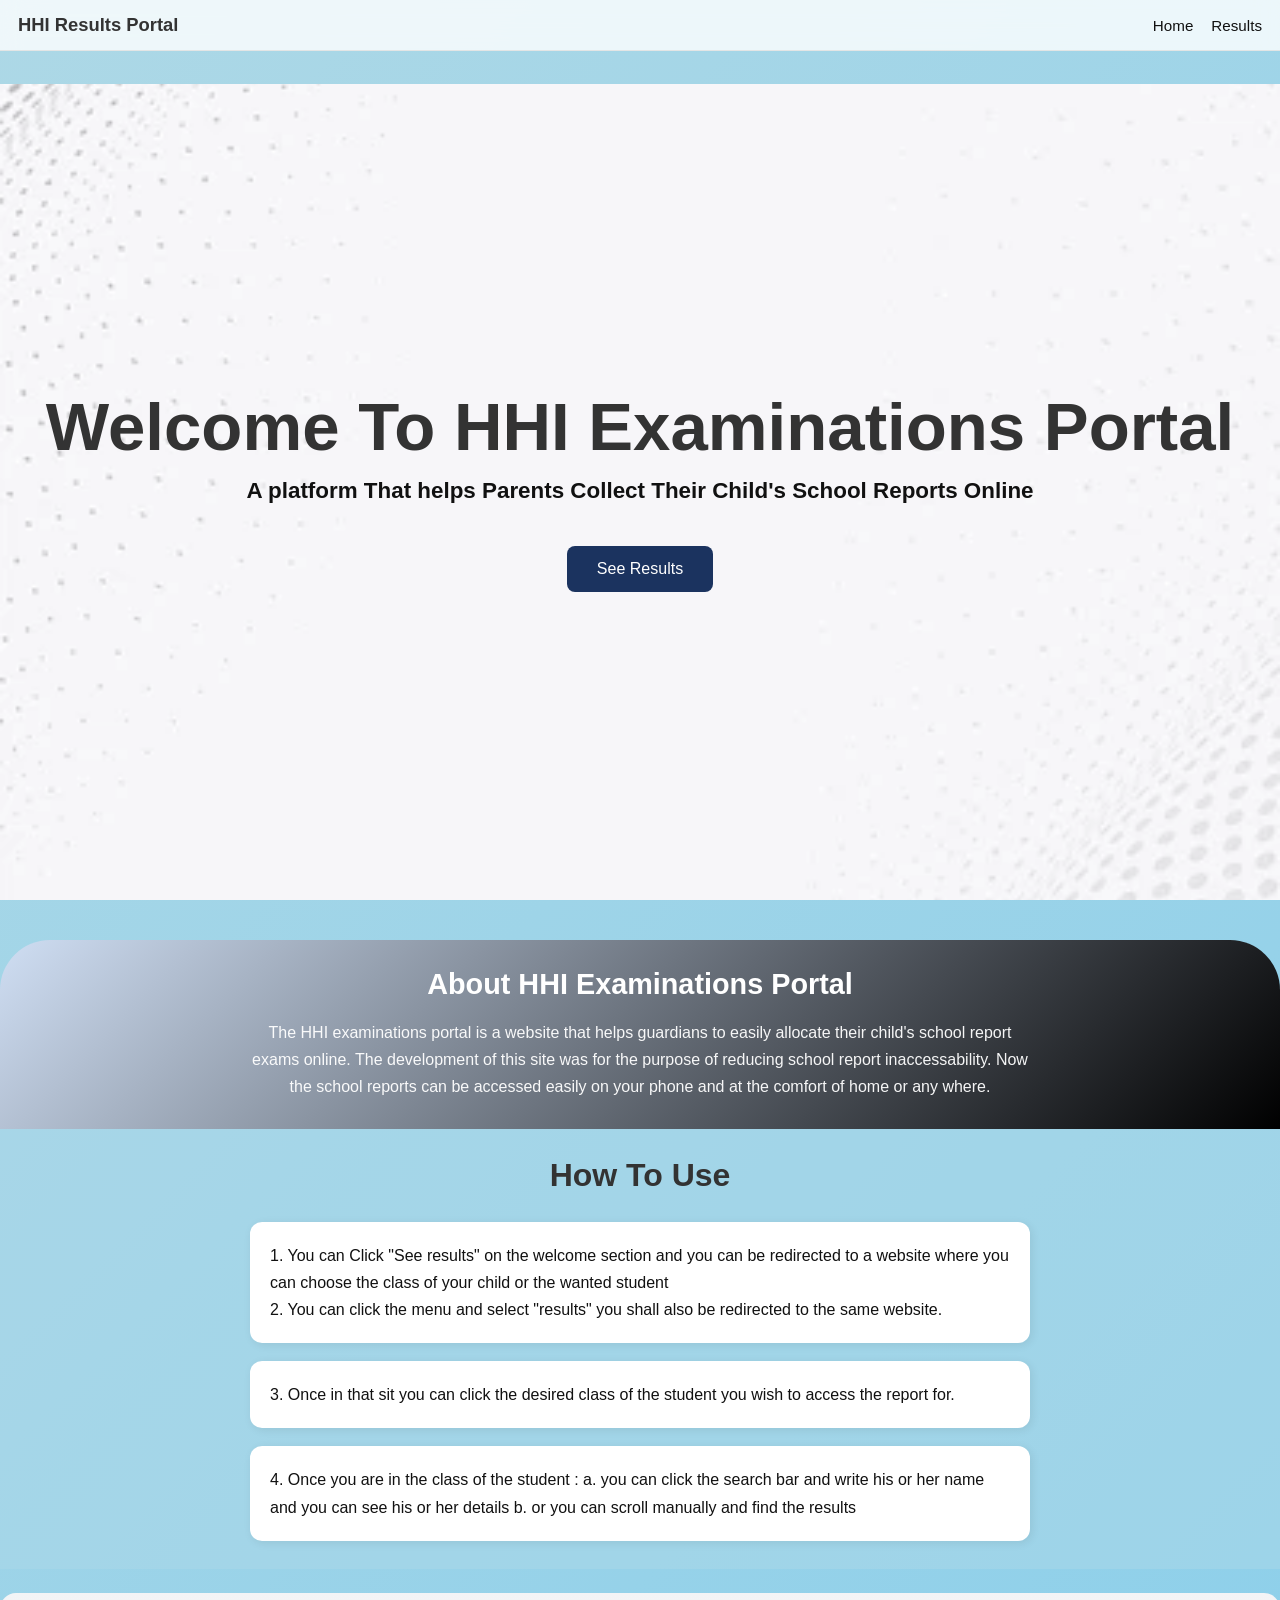
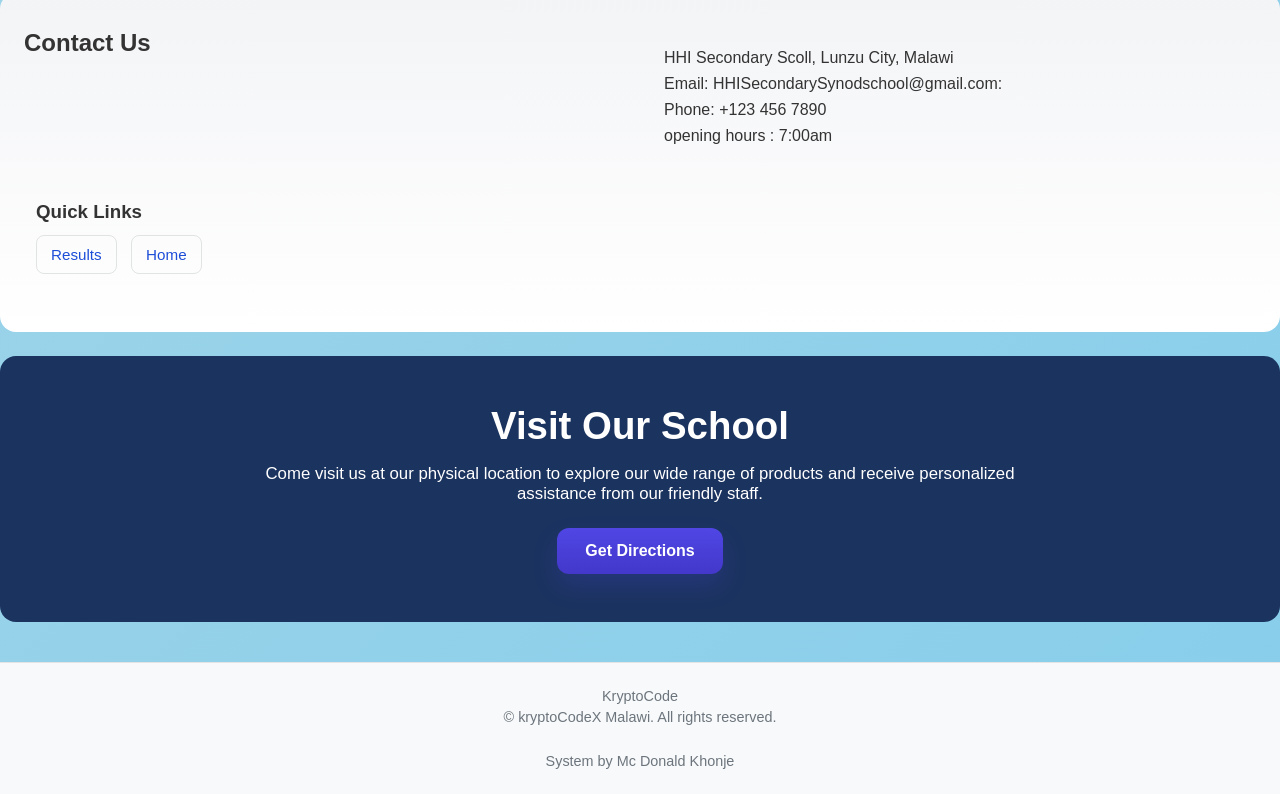
<file: index.html>
<!DOCTYPE html>
<html lang="en">
<head>
    <meta charset="UTF-8">
    <meta name="viewport" content="width=device-width, initial-scale=1.0">
    <title>HHI REPORT MANAGER</title>
    <link rel="stylesheet" href="index.css">
</head>
<body>
<header>
        <div class="logo-container">
            <p class="logo">HHI Results Portal</p>
        </div>
        <div class="links-container">
            <a href="" class="links">Home</a>
            <a href="" class="links">Results</a>
        </div>
        <div class="menu-container">
            <img onclick="show_menu()" class="menu" src="SVG's/menu.jpg">
        </div>
    </header>
    <div class="menu-menu">
            <a href="" class="menu-links">Home</a>
            <a href="other pages/class.html" class="menu-links">Results</a>
    </div>
    <main>
        <section class="hero-section">
            <div class="hero-container">
                <h1 class="hero">Welcome To HHI Examinations Portal</h1>
            </div>
            <div class="sub-hero-container">
                <h2 class="sub-hero">A platform That helps Parents Collect Their Child's School Reports Online</h2>
            </div>
            <div class="hero-button">
                <a href="other pages/class.html"  class="hero-link">See Results</a>
            </div>
        </section>

         <section class="topics-container">

            <center>
            <div class="topic-container">
            <h3 class="topic"><strong>About</strong> HHI Examinations <strong>Portal</strong></h3>
            <p class="topic-descriptipion">
                The HHI examinations portal is a website that helps guardians to easily allocate their child's school report exams online.
                The development of this site was for the purpose of reducing school report inaccessability. Now the school reports can be 
                accessed easily on your phone and at the comfort of home or any where.
            </p>
            </div>
            </center>
         </section>

         <section class="how-it-works-section">
       <h2>How To Use</h2>
        <p class="steps">1. You can Click  "See results" on the welcome section and you can be redirected
            to a website where you can choose the class of your child or the wanted student<br>
          2. You can click the menu and select "results" you shall also be redirected to the same 
          website.
        </p>
        <p class="steps">
          3. Once in that sit you can click the desired class of the student you wish to access the report
           for.
        </p>
        <p class="steps">
          4. Once you are in the class of the student :
          a. you can click the search bar and write his or her name and you can see his or her details
          b. or you can scroll manually and find the results
        </p>
      </section>
     <section class="contact-section">
            <h2>Contact Us</h2>
          <div class="location">
            <p>HHI Secondary Scoll, Lunzu City, Malawi</p>
            <p>Email: HHISecondarySynodschool@gmail.com:</p>
            <p>Phone: +123 456 7890</p>
            <p>opening hours : 7:00am</p>
          </div>
          <div class="quick-links">
            <h3>Quick Links</h3>
            <a href="other pages/class.html" class="links">Results</a>
            <a href="#" id="holdButton" class="links">Home</a>
           </div>
     </section>    
     
     <section class="visit-section">
            <h2>Visit Our School</h2>
            <p>Come visit us at our physical location to explore our wide range of products and receive personalized assistance from our friendly staff.</p>
            <a href="https://maps.app.goo.gl/ZPNPJndi3TK4175T9" class="visit-button">Get Directions</a>
     </section>
    </main>
      <footer class="mc-footer">
        <p>KryptoCode</p>
        <p>&copy; kryptoCodeX Malawi. All rights reserved.</p><br>
        <p>System by Mc Donald Khonje</p>  
    </footer>
    <script src="index.js"></script>
</body>
</html>
</file>
<file: index.css>
* {
    margin: 0;
    padding: 0;
    box-sizing: border-box;
}

html {
    scroll-behavior: smooth;
}

body {
    font-family: Arial, sans-serif;
    background: linear-gradient(135deg, #add8e6 0%, #87ceeb 100%);
    color: #333333;
    min-height: 100vh;
}

header {
    position: fixed;
    display: flex;
    justify-content: space-between;
    align-items: center;
    top: 0;
    left: 0;
    right: 0;
    background-color: #ffffffcc;
    padding: 14px 18px;
    border-bottom: 1px solid rgba(224, 224, 224, 0.8);
    z-index: 10;
    backdrop-filter: blur(10px);
}

.logo {
    font-family: helvetica, sans-serif;
    font-size: 1.15rem;
    font-weight: 700;
}

.links-container {
    display: flex;
    align-items: center;
}

.links {
    margin-left: 18px;
    text-decoration: none;
    color: #111111;
    font-size: 0.95rem;
}

.links:hover,
.menu-links:hover,
.quick-links a:hover,
.visit-button:hover {
    opacity: 0.92;
}

.menu-container {
    display: none;
}

.menu {
    height: 28px;
    cursor: pointer;
}

@media (max-width: 730px) {
    .menu-container {
        display: block;
    }

    .links-container {
        display: none;
    }
}

.menu-menu {
    background-color: rgba(0, 0, 0, 0.95);
    position: fixed;
    top: 40px;
    right: 0;
    left: auto;
    width: 220px;
    max-width: 80%;
    display: none;
    flex-direction: column;
    padding: 20px 12px;
    align-items: flex-start;
    justify-content: flex-start;
    gap: 16px;
    border-bottom-left-radius: 8px;
    z-index: 9;
}

.menu-links {
    color: #ffffff;
    margin-bottom: 12px;
    text-decoration: none;
    font-size: 1rem;
    font-family: helvetica, sans-serif;
}

main {
    padding-top: 84px;
}

.hero-section {
    background-image: url(images/background1.jpg);
    min-height: calc(100vh - 84px);
    background-repeat: no-repeat;
    background-position: center;
    background-size: cover;
    display: flex;
    flex-direction: column;
    justify-content: center;
    align-items: center;
    text-align: center;
    padding: 20px 20px;
}

.hero {
    font-size: clamp(2.2rem, 6vw, 4.2rem);
    margin-bottom: 16px;
    line-height: 1.05;
}

.sub-hero {
    margin-top: 0;
    font-family: 'Lucida Sans', 'Lucida Sans Regular', 'Lucida Grande', 'Lucida Sans Unicode', Geneva, Verdana, sans-serif;
    max-width: 820px;
    font-size: clamp(1rem, 2vw, 1.4rem);
    margin-bottom: 24px;
    color: #111111;
}

.hero-button {
    margin-top: 18px;
}

.hero-link {
    display: inline-block;
    background-color: rgb(27, 51, 95);
    color: white;
    text-decoration: none;
    border-radius: 8px;
    padding: 14px 30px;
    font-size: 1rem;
    font-family: helvetica, sans-serif;
    transition: transform 0.2s ease, box-shadow 0.2s ease;
}

.hero-link:hover {
    transform: translateY(-2px);
    box-shadow: 0 10px 20px rgba(0, 0, 0, 0.15);
}

.topics-container {
    margin-top: 40px;
    background: linear-gradient(135deg, #cfdef3 0%, #000000 100%);
    padding: 28px 30px;
    color: white;
    border-top-right-radius: 50px;
    border-top-left-radius: 50px;
}

.topic-container {
    max-width: 900px;
    margin: 0 auto;
}

.topic {
    font-size: clamp(1.3rem, 2.5vw, 1.8rem);
}

.topic-descriptipion {
    max-width: 780px;
    margin: 18px auto 0 auto;
    line-height: 1.7;
    font-size: 1rem;
    color: rgba(255, 255, 255, 0.95);
}

.how-it-works-section {
    display: flex;
    flex-direction: column;
    gap: 18px;
    padding: 28px 24px;
    background-color: rgba(173, 216, 230, 0.45);
    justify-content: center;
    align-items: center;
}

.how-it-works-section h2 {
    font-size: clamp(1.6rem, 3vw, 2rem);
    margin-bottom: 10px;
}

.steps {
    box-shadow: 2px 2px 10px rgba(0, 0, 0, 0.08);
    border-radius: 12px;
    width: min(100%, 780px);
    padding: 20px;
    font-size: 1rem;
    background-color: white;
    line-height: 1.7;
    color: #111111;
}

.contact-section {
    background: linear-gradient(180deg, #f3f4f6, #ffffff);
    padding: 36px 24px;
    margin-top: 24px;
    border-radius: 16px;
    text-align: left;
}

.contact-section h2 {
    margin-top: 0;
}

.contact-section .location,
.contact-section .quick-links {
    padding: 12px;
}

.contact-section {
    display: grid;
    grid-template-columns: repeat(2, minmax(220px, 1fr));
    gap: 24px;
    align-items: start;
}

.contact-section p {
    margin: 8px 0;
    color: #333333;
}

.quick-links h3 {
    margin-bottom: 12px;
}

.quick-links a {
    display: inline-block;
    border: 1px solid rgba(31, 41, 55, 0.12);
    padding: 10px 14px;
    border-radius: 8px;
    color: #1d4ed8;
    text-decoration: none;
    margin: 0 10px 10px 0;
}

.quick-links a:hover {
    background: rgba(135, 206, 235, 0.16);
    color: #0f172a;
}

.visit-section {
    background-color: rgb(27, 51, 95);
    color: #ffffff;
    padding: 48px 24px;
    text-align: center;
    margin-top: 24px;
    border-radius: 16px;
}

.visit-section h2 {
    font-size: clamp(1.8rem, 3vw, 2.6rem);
    margin-bottom: 16px;
}

.visit-section p {
    font-size: 1.05rem;
    margin-bottom: 24px;
    max-width: 760px;
    margin-left: auto;
    margin-right: auto;
}

.visit-button {
    display: inline-block;
    padding: 14px 28px;
    border-radius: 12px;
    background: linear-gradient(180deg, #4f46e5, #4338ca);
    color: #fff;
    font-weight: 700;
    box-shadow: 0 12px 24px rgba(79, 70, 229, 0.2);
    text-decoration: none;
    transition: transform 0.12s ease, box-shadow 0.12s ease, filter 0.12s ease;
}

.visit-button:hover {
    transform: translateY(-2px);
}

.mc-footer {
    background-color: #f8f9fa;
    text-align: center;
    padding: 20px;
    margin-top: 40px;
    border-top: 1px solid #e4e4e4;
}

.mc-footer p {
    margin: 5px 0;
    color: #6c757d;
    font-size: 0.9rem;
}

@media (max-width: 820px) {
    .hero-section {
        min-height: calc(100vh - 84px);
        padding: 36px 18px;
    }

    .topics-container {
        padding: 24px 18px;
        border-radius: 24px 24px 0 0;
    }

    .contact-section {
        grid-template-columns: 1fr;
    }

    .quick-links a {
        margin-right: 8px;
    }
}

@media (max-width: 620px) {
    header {
        flex-wrap: wrap;
        gap: 12px;
        justify-content: space-between;
    }

    .hero {
        font-size: 2.4rem;
    }

    .hero-button {
        width: 100%;
        text-align: center;
        padding: 14px 0;
    }

    .topics-container,
    .how-it-works-section,
    .contact-section,
    .visit-section {
        padding-left: 16px;
        padding-right: 16px;
    }

    .steps {
        width: 100%;
    }

    .menu-menu {
        top: 60px;
        width: 100%;
        right: 0;
        left: 0;
        border-radius: 0 0 0 0;
    }
}

@media (max-width: 480px) {
    .hero {
        font-size: 2rem;
    }

    .sub-hero {
        font-size: 1rem;
    }

    .topic-descriptipion {
        font-size: 0.95rem;
    }

    .visit-section p {
        font-size: 0.95rem;
    }

    .logo {
        font-size: 1rem;
    }

    .links {
        margin-left: 12px;
        font-size: 0.9rem;
    }
}
</file>
